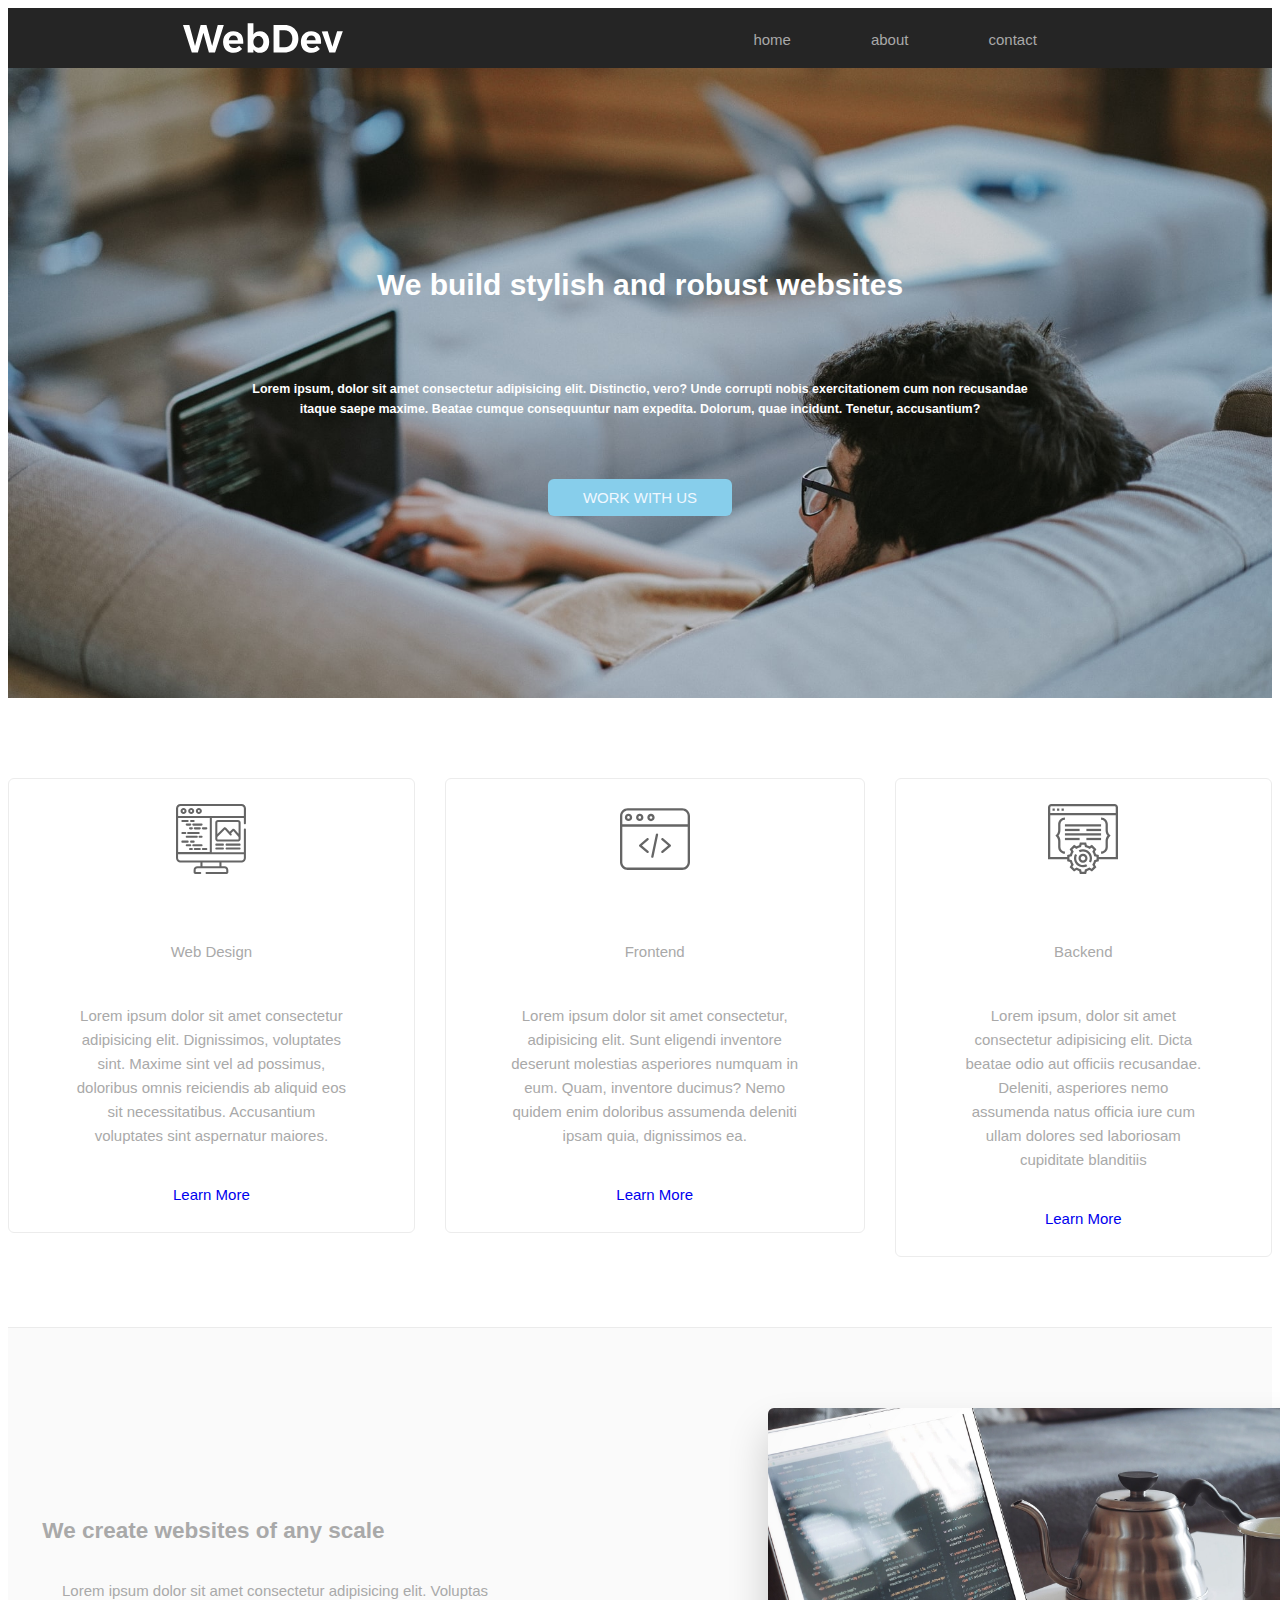
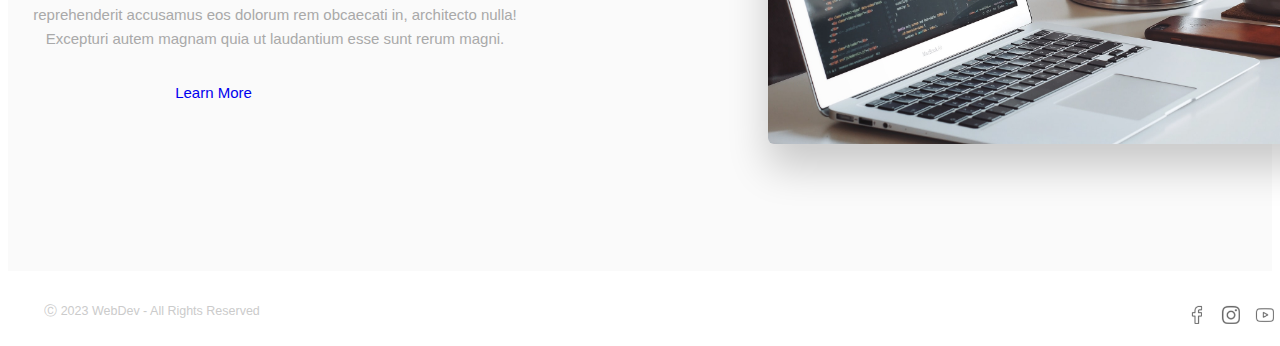
<file: index.html>
<!DOCTYPE html>
<html lang="en">
<head>
    <meta charset="UTF-8">
    <meta name="viewport" content="width=device-width, initial-scale=1.0">
    <link rel="stylesheet" href="site.css">
    <title>Document</title>
    <link rel="preconnect" href="https://fonts.googleapis.com">
    <link rel="preconnect" href="https://fonts.gstatic.com" crossorigin>
    <link href="https://fonts.googleapis.com/css2?family=Agbalumo&family=Open+Sans:ital,wght@0,300;0,600;1,800&display=swap" rel="stylesheet">
</head>
<body>
    <header>
<div class="container">
    <img class="logo" a src="logo.svg">
    <nav>
<ul>
    <li><a class="a1" href="#">home</a> </li>
    <li><a class="a1" href="#">about</a> </li>
    <li><a class="a1" href="#">contact</a> </li>
</ul>
</nav>
</div>
        </header>
        <main>
           <section class="hero">
            <div class="container1">
            <h1>We build stylish and robust websites</h1>
            <p><h5>Lorem ipsum, dolor sit amet consectetur adipisicing elit. Distinctio, vero? Unde corrupti nobis exercitationem cum non recusandae itaque saepe maxime. Beatae cumque consequuntur nam expedita. Dolorum, quae incidunt. Tenetur, accusantium? </h5></p>
            <p><a href="#"class="btn">WORK WITH US</a></p>
           </div>
        </section>

        
        <section class="services">
          
         <div class="container">

         <div class="service-col">
        <div class="service">
            <img src="web-design.svg" alt="Web Design">
            <ul>
             <li>Web Design</li>
             <li>Lorem ipsum dolor sit amet consectetur adipisicing elit. Dignissimos, voluptates sint. Maxime sint vel ad possimus, doloribus omnis reiciendis ab aliquid eos sit necessitatibus. Accusantium voluptates sint aspernatur maiores.</li>
            </ul>
            <a href="#">Learn More</a>
        </div>


        </div>

        <div class="service-col">
            <div class="service">
                <img src="frontend.svg" alt="Frontend">
        <ul>
             <li>Frontend</li>
             <li>Lorem ipsum dolor sit amet consectetur, adipisicing elit. Sunt eligendi inventore deserunt molestias asperiores numquam in eum. Quam, inventore ducimus? Nemo quidem enim doloribus assumenda deleniti ipsam quia, dignissimos ea.</li>
        </ul>
        <a href="#">Learn More</a>
    </div>
    </div>
      <div class="service-col">
        <div class="service">
            <img src="backend.svg" alt="Backend">
                <ul>
             <li>Backend</li>
             <li>Lorem ipsum, dolor sit amet consectetur adipisicing elit. Dicta beatae odio aut officiis recusandae. Deleniti, asperiores nemo assumenda natus officia iure cum ullam dolores sed laboriosam cupiditate blanditiis </li>
                </ul>
                <a href="#">Learn More</a>
            </div>
     </div>
    </div>
        </section>
        <section class="section-padding section-grey">
            <div class="container">
             <div class="split-section">
                <div class="split-section__text">
                    <h2>We create websites of any scale</h2>
                    <p class="lead">Lorem ipsum dolor sit amet consectetur adipisicing elit. Voluptas reprehenderit accusamus eos dolorum rem obcaecati in, architecto nulla! Excepturi autem magnam quia ut laudantium esse sunt rerum magni.</p>
                    <a href="#">Learn More</a>
                </div>
                <div class="split-section__image">
                    <img src="split.jpeg"alt="laptop" class="img-shadow img-rounded">
                </div>
             </div>
            </div>
        </section>
        </main>
   
   
   
        <footer>
        <div class="container">
        <div class="footer-row">
            <small class="footer-copyright">Ⓒ 2023 WebDev - All Rights Reserved</small>
            <ul class="footer-social">
                <li>
                    <a href="#">
                        <img class="footer-img" src="free-icon-facebook-1077041.png">
                    </a>
                </li>
                <li>
                    <a href="#">
                        <img class="footer-img" src="free-icon-instagram-1384089.png">
                    </a>
                </li>
                <li>
                    <a href="#">
                        <img class="footer-img" src="free-icon-youtube-1077046.png">
                    </a>
                </li>
                <li>
                    <a href="#">
                        <img class="footer-img" src="free-icon-twitter-2111819.png">
                    </a>
                </li>
            </ul>
        </div>
        </div>
    </footer>
    
</body>
</html>
</file>
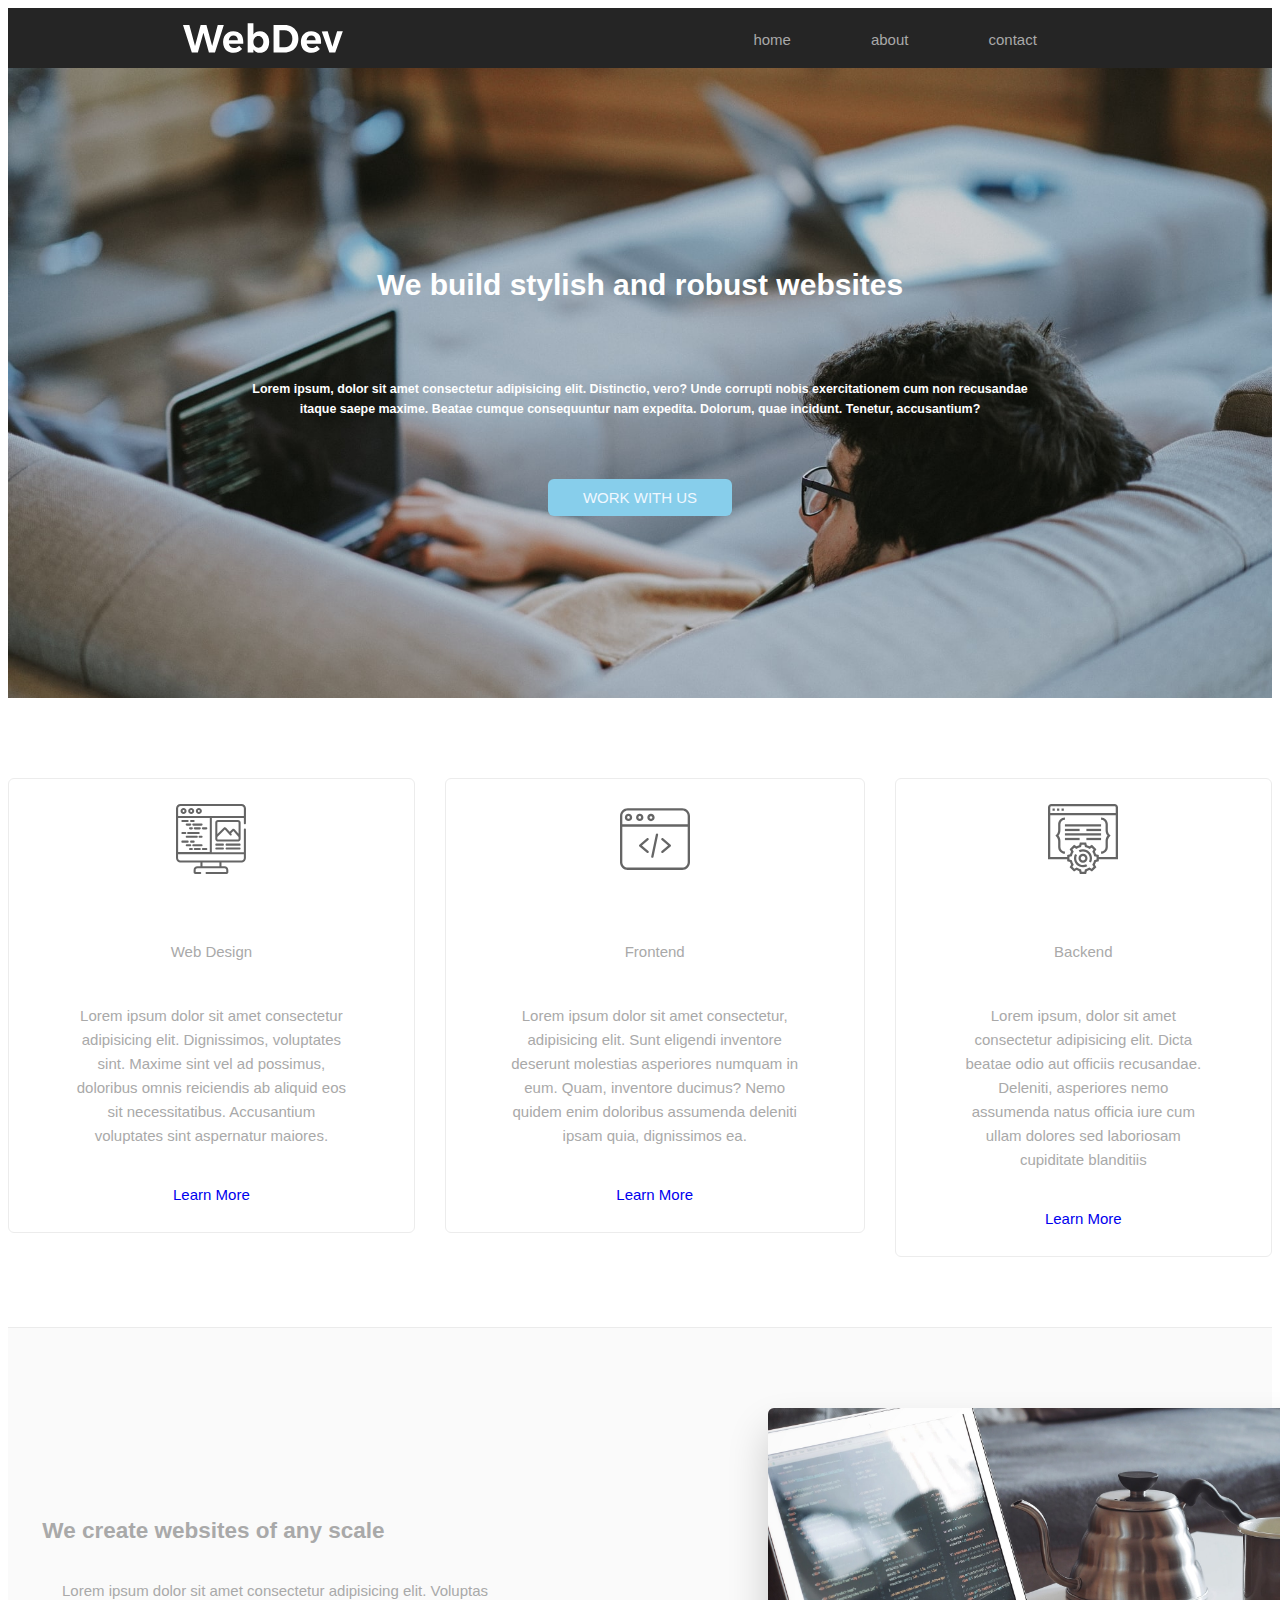
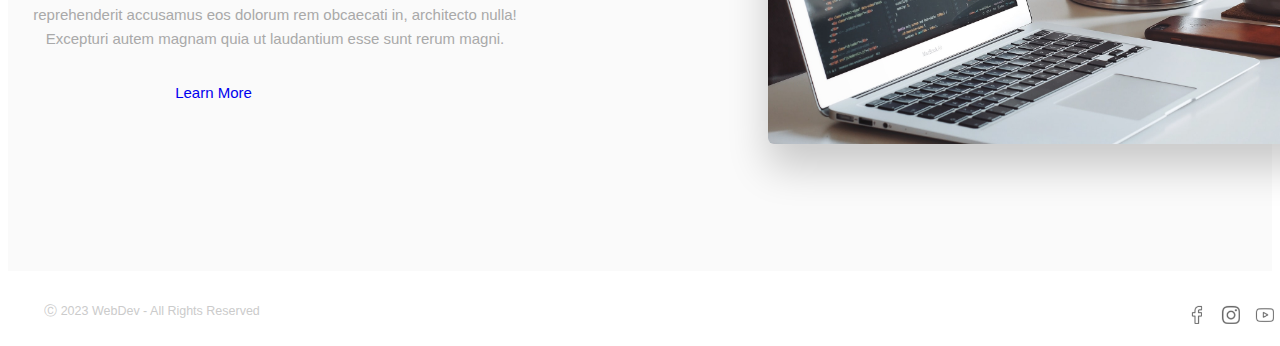
<file: site.html>
<!DOCTYPE html>
<html lang="en">
<head>
    <meta charset="UTF-8">
    <meta name="viewport" content="width=device-width, initial-scale=1.0">
    <link rel="stylesheet" href="site.css">
    <title>Document</title>
    <link rel="preconnect" href="https://fonts.googleapis.com">
    <link rel="preconnect" href="https://fonts.gstatic.com" crossorigin>
    <link href="https://fonts.googleapis.com/css2?family=Agbalumo&family=Open+Sans:ital,wght@0,300;0,600;1,800&display=swap" rel="stylesheet">
</head>
<body>
    <header>
<div class="container">
    <img class="logo" a src="logo.svg">
    <nav>
<ul>
    <li><a class="a1" href="#">home</a> </li>
    <li><a class="a1" href="#">about</a> </li>
    <li><a class="a1" href="#">contact</a> </li>
</ul>
</nav>
</div>
        </header>
        <main>
           <section class="hero">
            <div class="container1">
            <h1>We build stylish and robust websites</h1>
            <p><h5>Lorem ipsum, dolor sit amet consectetur adipisicing elit. Distinctio, vero? Unde corrupti nobis exercitationem cum non recusandae itaque saepe maxime. Beatae cumque consequuntur nam expedita. Dolorum, quae incidunt. Tenetur, accusantium? </h5></p>
            <p><a href="#"class="btn">WORK WITH US</a></p>
           </div>
        </section>

        
        <section class="services">
          
         <div class="container">

         <div class="service-col">
        <div class="service">
            <img src="web-design.svg" alt="Web Design">
            <ul>
             <li>Web Design</li>
             <li>Lorem ipsum dolor sit amet consectetur adipisicing elit. Dignissimos, voluptates sint. Maxime sint vel ad possimus, doloribus omnis reiciendis ab aliquid eos sit necessitatibus. Accusantium voluptates sint aspernatur maiores.</li>
            </ul>
            <a href="#">Learn More</a>
        </div>


        </div>

        <div class="service-col">
            <div class="service">
                <img src="frontend.svg" alt="Frontend">
        <ul>
             <li>Frontend</li>
             <li>Lorem ipsum dolor sit amet consectetur, adipisicing elit. Sunt eligendi inventore deserunt molestias asperiores numquam in eum. Quam, inventore ducimus? Nemo quidem enim doloribus assumenda deleniti ipsam quia, dignissimos ea.</li>
        </ul>
        <a href="#">Learn More</a>
    </div>
    </div>
      <div class="service-col">
        <div class="service">
            <img src="backend.svg" alt="Backend">
                <ul>
             <li>Backend</li>
             <li>Lorem ipsum, dolor sit amet consectetur adipisicing elit. Dicta beatae odio aut officiis recusandae. Deleniti, asperiores nemo assumenda natus officia iure cum ullam dolores sed laboriosam cupiditate blanditiis </li>
                </ul>
                <a href="#">Learn More</a>
            </div>
     </div>
    </div>
        </section>
        <section class="section-padding section-grey">
            <div class="container">
             <div class="split-section">
                <div class="split-section__text">
                    <h2>We create websites of any scale</h2>
                    <p class="lead">Lorem ipsum dolor sit amet consectetur adipisicing elit. Voluptas reprehenderit accusamus eos dolorum rem obcaecati in, architecto nulla! Excepturi autem magnam quia ut laudantium esse sunt rerum magni.</p>
                    <a href="#">Learn More</a>
                </div>
                <div class="split-section__image">
                    <img src="split.jpeg"alt="laptop" class="img-shadow img-rounded">
                </div>
             </div>
            </div>
        </section>
        </main>
   
   
   
        <footer>
        <div class="container">
        <div class="footer-row">
            <small class="footer-copyright">Ⓒ 2023 WebDev - All Rights Reserved</small>
            <ul class="footer-social">
                <li>
                    <a href="#">
                        <img class="footer-img" src="free-icon-facebook-1077041.png">
                    </a>
                </li>
                <li>
                    <a href="#">
                        <img class="footer-img" src="free-icon-instagram-1384089.png">
                    </a>
                </li>
                <li>
                    <a href="#">
                        <img class="footer-img" src="free-icon-youtube-1077046.png">
                    </a>
                </li>
                <li>
                    <a href="#">
                        <img class="footer-img" src="free-icon-twitter-2111819.png">
                    </a>
                </li>
            </ul>
        </div>
        </div>
    </footer>
    
</body>
</html>
</file>
<file: site.css>
*{
    text-decoration: none;
    box-sizing: border-box;
}
body{
    font-family: sans-serif;
    list-style-type: none;
    list-style: none;
    font-size: 15px;
    line-height: 1.6;
    color: #666;
    display: flex;
    flex-direction: column;
    min-height: 100vh;
}
.container{
     
    display: flex;
    justify-content: space-around;
    text-align: center;
    flex-direction: row;
    /*max-width: 1280px;*/
    color: darkgrey;
}
header{
    background-color: #252525;
    max-height: 60px;
}
.logo{
    max-width: 160px;
    max-height: 30px;
    position: relative;
    top: 15px;
}
.container1{
    max-width: 1280px;
    
    display: flex;
    justify-content: center;
    align-items: center;
    text-align: center;
    flex-direction: column;
}
ul{
    list-style-type: none;
    display: flex;
    justify-content: space-around;
    text-align: center;
    flex-direction: row;
    flex-wrap: wrap;
    position: relative;
    right: 20px;
}
li{
    padding: 20px;
    
}
.a1{
    color: darkgrey;
    border-radius: 6px;
    padding: 5px 20px;
    position: relative;
    bottom: 15px;
}
.a1:hover {
    background-color: black;
    transform: translate3d(0, -2px, 0);
    /*padding: 10px;*/
  }
.hero{
    background-image: url('hero.jpeg');
    color: white;
    text-align: center;
    display: flex;
    position: relative;
    background-size: cover;
    background-position: center;
    min-height: 70vh;
    justify-content: center;
    align-items: center;
    text-align: center;
    padding-top: 80px;
    padding-bottom: 80px;
    font-weight: 300px;
    /*max-width: 800px;*/
}
h1{
  max-width: 800px;
}
h5{
  max-width: 800px;
}
.btn{
    background-color: skyblue;
    border-radius: 6px;
    padding: 10px 35px;
    height: 42px;
    color: aliceblue;
}
.btn:hover{
    background-color: darkgray;
    transform: translate3d(0, -2px, 0);
}
.container2{
    background-color: whitesmoke;
    align-items: center;
    display: flex;
    justify-content: space-around;
    text-align: center;
    flex-direction: row;
    width: 100%;
    height: 100%;
    border-radius: 6px;
    border:1px darkgray ;
    border-style: solid;
    margin: 15px;
    max-width: 300px;
    max-height: 600px;
    flex-wrap: wrap;
}
.services {
    display: flex;
    align-items: center;
    justify-content: center;
    flex-wrap: wrap;
    text-align: center;
    margin-left: -15px;
    margin-right: -15px;
    padding-top: 80px;
    padding-bottom: 40px;
  }
  .service-col {
    max-width: 100% ;
    padding-left: 15px;
    padding-right: 15px;
    margin-bottom: 30px;
  }
  .service {
    padding: 25px;
    border: 1px solid #ececec;
    border-radius: 6px;
    
  }
  
  .service img {
    opacity: .6;
    max-width: 70px;
    margin-bottom: 24px;
  }
  
  .service h4 {
    font-weight: 400;
    margin-bottom: 12px;
  }
  
  .service p {
    max-width: 280px;
    margin: 0 auto 30px auto;
    font-size: 13px;
    line-height: 1.7;
  }
  img {
    max-width: 100%;
  }
  .split-section {
    display: flex;
    align-items: center;
    justify-content: center;
    flex-wrap: wrap;
    text-align: center;
    margin-left: -15px;
    margin-right: -15px;
  }
  .lead{
    max-width: 500px;
    position: relative;
    left: 110px;
  }
  .section-padding {
    padding-top: 80px;
    padding-bottom: 80px;
   
  }
  .section-grey {
    border-top: 1px solid #ebebeb;
    background-color: #fafafa;
  }
  .img-shadow {
    box-shadow: 0 23px 40px rgba(0, 0, 0, .2);
  }
  .img-rounded {
    border-radius: 6px;
    position: relative;
    left: 750px;
  }
  .split-section__image {
    order: -1;
    margin-bottom: 40px;
  }
  .split-section__image,
.split-section__text {
  max-width: 100%;
  width: 100%;
  
}
.split-section__text {
    position: relative;
    right: 750px;
}
.split-section h2,
.split-section p {
  margin-bottom: 30px;
}
.split-section__image,
.split-section__text {
  max-width: 50%;
  width: 100%;
  padding-right: 25px;
  padding-left: 25px;
}
.footer-row {
    display: flex;
    justify-content: space-between;
    /*padding-top: 30px;
    /*padding-bottom: 30px;*/
    max-height: 45px;
    min-height: 8px;
  }
  
  .footer-copyright {
    opacity: .6;
    position: relative;
    right: 400px;
    top: 30px;
  }
  
  .footer-social {
    display: flex;
    list-style: none;
    align-items: center;
  }
  
  .footer-social li {
    padding-left: 8px;
    padding-right: 8px;
    max-height: 2px;
  }
  
  .footer-social a {
    opacity: .6;
  }
  
  .footer-social a:hover {
    opacity: 1;
  }
  
  .footer-social img {
    max-width: 18px;
  }
  .footer-img{
    position: relative;
    /*bottom: 20px;*/
    left: 500px;
  }
/*.box1{
    width: 300px;
    background-color: blue;
    padding: 100px;
    margin: 100px;
    border: dashed 10px red;
    box-sizing: border-box;
}
.box2{
    width: 300px;
    background-color: green;
    padding: 100px;
    margin: 100px;
    border: dashed 10px brown;
    
}*/
</file>
